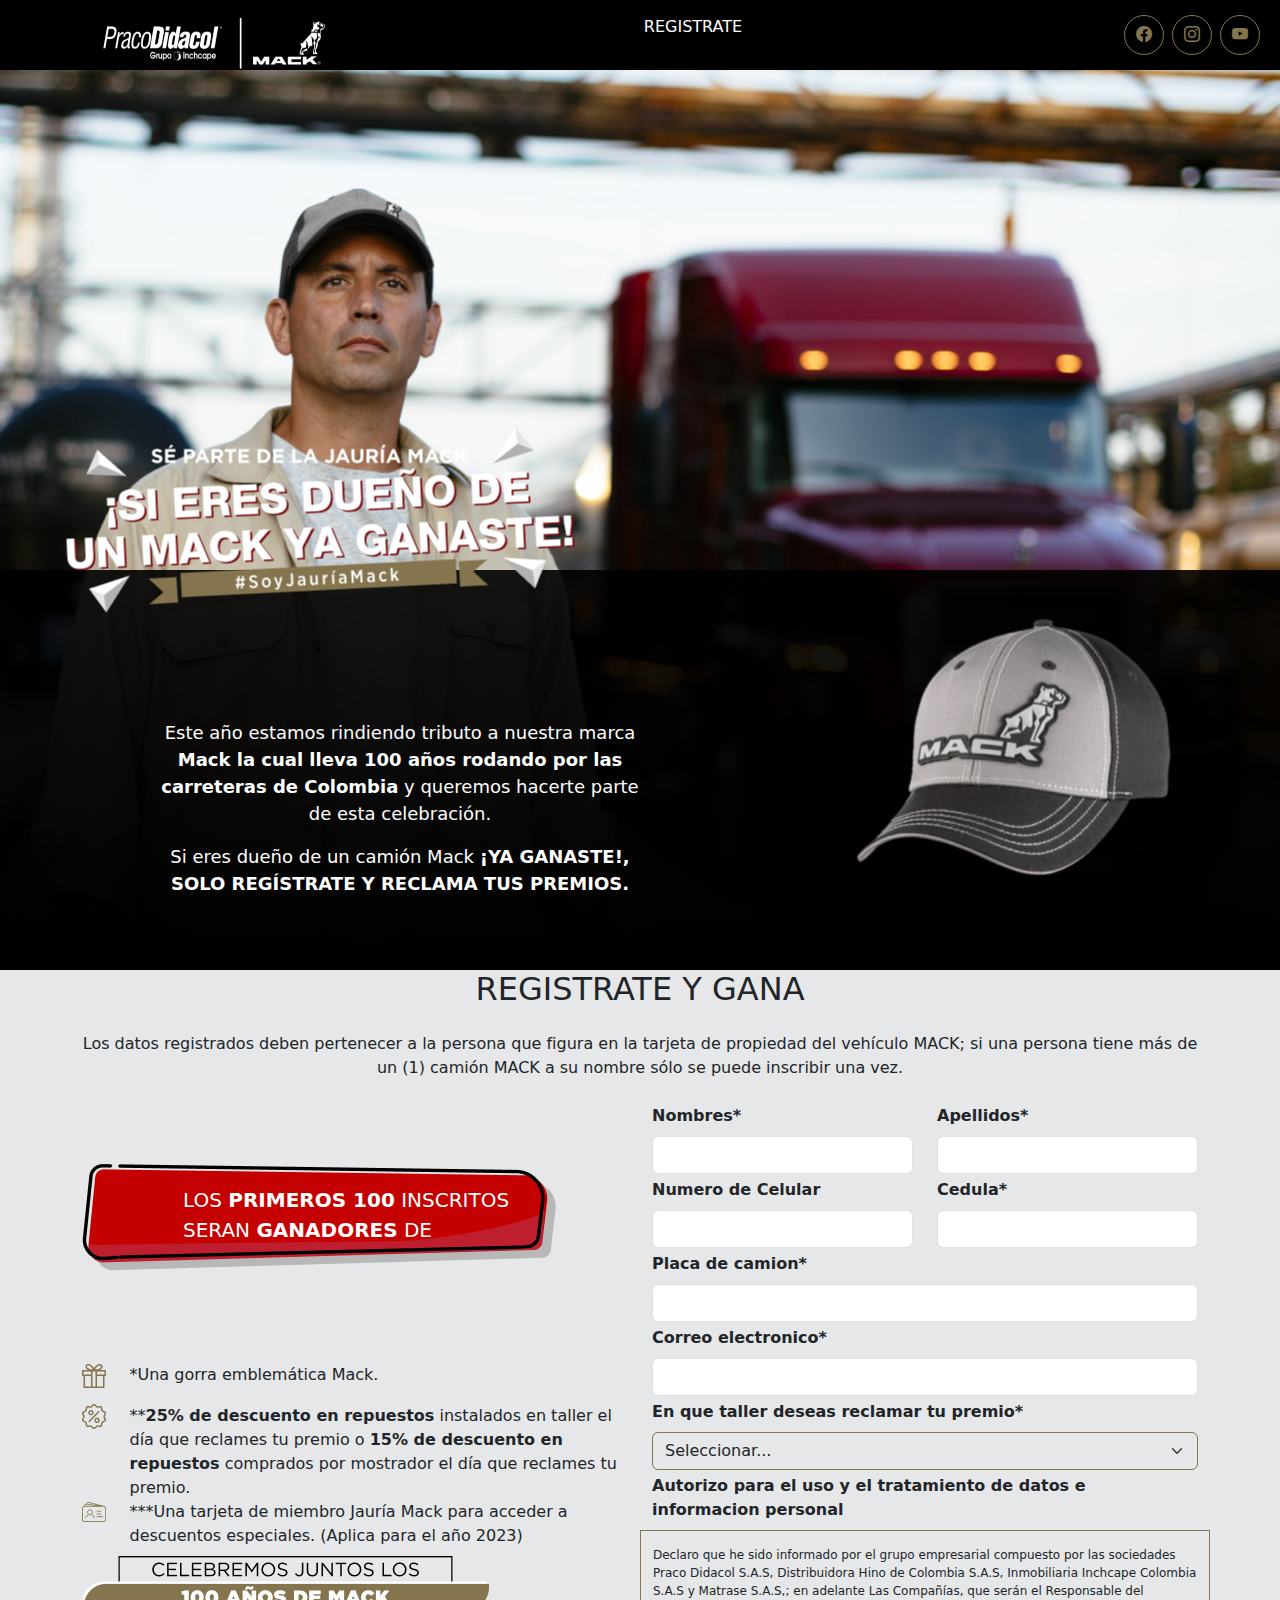
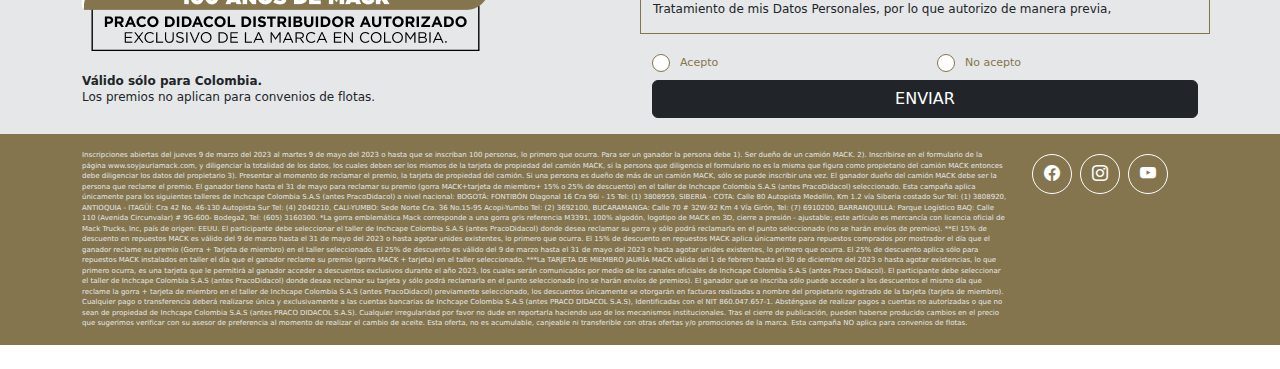
<file: index.html>
<!DOCTYPE html>
<html lang="es">
<head>
    <meta charset="UTF-8">
    <meta name="viewport" content="width=device-width, initial-scale=1.0">
    <link href="https://cdn.jsdelivr.net/npm/bootstrap@5.3.3/dist/css/bootstrap.min.css" rel="stylesheet" integrity="sha384-QWTKZyjpPEjISv5WaRU9OFeRpok6YctnYmDr5pNlyT2bRjXh0JMhjY6hW+ALEwIH" crossorigin="anonymous">
    <script src="https://code.jquery.com/jquery-3.6.0.min.js"></script>
    <link rel="stylesheet" href="./style.css">
    <link rel="stylesheet" href="./Homestyle.css">
    <link rel="stylesheet" href="./Headerstyle.css">
    <link rel="stylesheet" href="./Footerstyle.css">
    <link rel="stylesheet" href="./Registradostyle.css">

</head>
<body>


    <nav class="black-background">
        <div class="container-fluid d-flex justify-content-between align-items-center">
          <a class="navbar-brand d-flex align-items-center">
            <img src="./imagens/Praco.png" alt="Descripción de la imagen" class="styled-image">
          </a>
          <div class="d-flex">
            <p id="registros" class="registros">REGISTRATE</p>
          </div>
          <div class="d-flex mr-2">
            <div class="icon-circle">
              <i class="bi bi-facebook icon-color"></i>
            </div>
            <div class="icon-circle">
              <i class="bi bi-instagram icon-color"></i>
            </div>
            <div class="icon-circle">
              <i class="bi bi-youtube icon-color"></i>
            </div>
          </div>
        </div>
      </nav>
    
      <home>
        <div class="background-image">
          <div class="grid-container">
            <div class="grid-item image">
              <img src="./imagens/Group1.png" alt="Descripción de la imagen" class="image-vertical-center">
              <div class="text-container">
                <p id="textanuncio" class="mb-8">Este año estamos rindiendo tributo a nuestra marca <strong>Mack la cual lleva 100 años rodando por las carreteras de Colombia</strong> y queremos hacerte parte de esta celebración.</p>
                <p id="textanuncio" class="mb-4">Si eres dueño de un camión Mack <strong>¡YA GANASTE!, SOLO REGÍSTRATE Y RECLAMA TUS PREMIOS.</strong></p>
              </div>
            </div>
            <div class="grid-item info text-white">
              <img src="./imagens/Gorra.png" alt="Descripción de la imagen" class="gorra-vertical-center1">
            </div>
          </div>
        </div>
      </home>
      <header>
        <div style="background-color: #E6E7E8;">
            <div class="container">
                <div class="card-header pb-0">
                    <h2 class="text-center mb-4">REGISTRATE Y GANA</h2>
                    <p class="text-center mb-4">Los datos registrados deben pertenecer a la persona que figura en la tarjeta de propiedad del vehículo MACK; si una persona tiene más de un (1) camión MACK a su nombre sólo se puede inscribir una vez.</p>
                </div>
                <div class="row">
                    <div class="col-sm-5 col-md-6">
                        <div class="mb-1 col-sm-4 col-lg-12">
                            <img src="./imagens/Group-3.png" alt="Descripción de la imagen" class="anuncio">
                        </div>
                        <div class="mb-2 col-sm-4 col-lg-8">
                            <p id="text-2" class="mb-8 text-over-image">
                                LOS <strong>PRIMEROS 100</strong> INSCRITOS SERAN <strong>GANADORES</strong> DE
                            </p>
                        </div>
                        <div class="form-group row d-flex justify-content-center">
                            <div class="mb-3 col-sm-4 col-lg-1">
                                <img src="./imagens/Vector-2.png" alt="Descripción de la imagen">
                            </div>
                            <div class="col-sm-4 col-lg-11">
                                <p id="text-1" class="mb-8">
                                    *Una gorra emblemática Mack.
                                </p>
                            </div>
                            <div class="mb-3 col-sm-4 col-lg-1">
                                <img src="./imagens/Group-1.png" alt="Descripción de la imagen">
                            </div>
                            <div class="col-sm-4 col-lg-11">
                                <p id="text-1" class="mb-8">
                                    **<strong>25% de descuento en repuestos</strong> instalados en taller el día que reclames tu premio o <strong>15% de descuento en repuestos</strong> comprados por mostrador el día que reclames tu premio.</p>
                            </div>
                            <div class="mb-3 col-sm-4 col-lg-1">
                                <img src="./imagens/Group-2.png" alt="Descripción de la imagen">
                            </div>
                            <div class="col-sm-4 col-lg-11 mb-2">
                                <p id="text-1" class="mb-8">***Una tarjeta de miembro Jauría Mack para acceder a descuentos especiales. (Aplica para el año 2023)</p>
                            </div>
                        </div>
                        <div class="mb-6 col-sm-4 col-lg-12">
                            <img src="./imagens/Group-6.png" alt="Descripción de la imagen">
                        </div>
                        <div class="col-sm-4 col-lg-11">
                            <p id="textocomentario" class="comentario1"><strong>Válido sólo para Colombia.</strong></p>
                            <p id="textocomentario" class="comentario2 mt-2">Los premios no aplican para convenios de flotas.</p>
                        </div>
                    </div>
                    <div class="col-sm-5 offset-sm-2 col-md-6 offset-md-0">
                        <div class="form-group row d-flex justify-content-center">
                            <div class="mb-1 col-sm-4 col-lg-6">
                                <label for="Nombre" class="form-label">Nombres*</label>
                                <input type="text" class="form-control" id="Nombre" required>
                            </div>
                            <div class="mb-1 col-sm-4 col-lg-6">
                                <label for="Apellido" class="form-label">Apellidos*</label>
                                <input type="text" class="form-control" id="Apellido">
                            </div>
                        </div>
                        <div class="form-group row d-flex justify-content-center">
                            <div class="mb-1 col-sm-4 col-lg-6">
                                <label for="Celular" class="form-label">Numero de Celular</label>
                                <input type="text" class="form-control" id="Celular">
                            </div>
                            <div class="mb-1 col-sm-4 col-lg-6">
                                <label for="Cedula" class="form-label">Cedula*</label>
                                <input type="text" class="form-control" id="Cedula">
                            </div>
                        </div>
                        <div class="mb-1 col-sm-4 col-lg-12">
                            <label for="Placa" class="form-label">Placa de camion*</label>
                            <input type="text" class="form-control" id="Placa">
                        </div>
                        <div class="mb-1 col-sm-4 col-lg-12">
                            <label for="Correo" class="form-label">Correo electronico*</label>
                            <input type="email" class="form-control" id="Correo">
                        </div>
                        <div class="mb-1 col-sm-4 col-lg-12">
                            <label for="inputGroupSelect01" class="form-label">En que taller deseas reclamar tu premio*</label>
                            <select class="form-select" id="inputGroupSelect01" style="border: 1.5px solid  #84754E; background-color: #E6E7E8;">
                                <option selected>Seleccionar...</option>
                                <option value="1">Uno</option>
                                <option value="2">Dos</option>
                                <option value="3">Tres</option>
                            </select>
              </div>
        
          <div class="form-group row d-flex justify-content-center">
            <label for="exampleFormControlInput1" class="form-label">Autorizo para el uso y el tratamiento de datos e informacion personal</label>
        
          <p id="autorizacion" class="autorizacion">Declaro que he sido informado por el grupo empresarial compuesto por las sociedades Praco Didacol S.A.S, Distribuidora Hino de Colombia S.A.S, Inmobiliaria Inchcape Colombia S.A.S y Matrase S.A.S,; en adelante Las Compañías, que serán el Responsable del Tratamiento de mis Datos Personales, por lo que autorizo de manera previa,</p>
        
          <div class="mb-1 col-sm-4 col-lg-6">
            <div class="form-check">
                <input class="form-check-input" type="radio" name="flexRadioDefault" id="flexRadioDefault1">
                <label class="form-check-label" for="flexRadioDefault1">
                    Acepto
                </label>
            </div>
        </div>
        <div class="mb-1 col-sm-4 col-lg-6">
            <div class="form-check">
                <input class="form-check-input" type="radio" name="flexRadioDefault" id="flexRadioDefault2">
                <label class="form-check-label" for="flexRadioDefault2">
                    No acepto
                </label>
            </div>
        </div>
        <div class="mb-3 col-sm-4 col-lg-12">
            <button type="submit" class="btn btn-dark col-lg-12" @click="submitForm">ENVIAR</button>
         </div>
       </div>
    </div>
  </div>
 </div>
</div>
</header>

<footer>
    <div class="datos"  style="background-color: #84754E;">

        <div class="container">
        
        <div class="row">
            <div class="col-sm-10 mt-3"> 
                 <p id="paginacion" class="paginacion">Inscripciones abiertas del jueves 9 de marzo del 2023 al martes 9 de mayo del 2023 o hasta que se inscriban 100 personas, lo primero que ocurra. Para ser un ganador la persona debe 1). Ser dueño de un camión MACK. 2). Inscribirse en el formulario de la página www.soyjauriamack.com, y diligenciar la totalidad de los datos, los cuales deben ser los mismos de la tarjeta de propiedad del camión MACK, si la persona que diligencia el formulario no es la misma que figura como propietario del camión MACK entonces debe diligenciar los datos del propietario 3). Presentar al momento de reclamar el premio, la tarjeta de propiedad del camión. Si una persona es dueño de más de un camión MACK, sólo se puede inscribir una vez. El ganador dueño del camión MACK debe ser la persona que reclame el premio. El ganador tiene hasta el 31 de mayo para reclamar su premio (gorra MACK+tarjeta de miembro+ 15% o 25% de descuento) en el taller de Inchcape Colombia S.A.S (antes PracoDidacol) seleccionado. Esta campaña aplica únicamente para los siguientes talleres de Inchcape Colombia S.A.S (antes PracoDidacol) a nivel nacional: BOGOTÁ: FONTIBÓN Diagonal 16 Cra 96i - 15 Tel: (1) 3808959, SIBERIA - COTA: Calle 80 Autopista Medellin, Km 1.2 vía Siberia costado Sur Tel: (1) 3808920, ANTIOQUIA - ITAGÜÍ: Cra 42 No. 46-130 Autopista Sur Tel: (4) 2040210, CALI-YUMBO: Sede Norte Cra. 36 No.15-95 Acopi-Yumbo Tel: (2) 3692100, BUCARAMANGA: Calle 70 # 32W-92 Km 4 Vía Girón, Tel: (7) 6910200, BARRANQUILLA: Parque Logístico BAQ: Calle 110 (Avenida Circunvalar) # 9G-600- Bodega2, Tel: (605) 3160300.  *La gorra emblemática Mack corresponde a una gorra gris referencia M3391, 100% algodón, logotipo de MACK en 3D, cierre a presión - ajustable; este artículo es mercancía con licencia oficial de Mack Trucks, Inc, país de origen: EEUU. El participante debe seleccionar el taller de Inchcape Colombia S.A.S (antes PracoDidacol) donde desea reclamar su gorra y sólo podrá reclamarla en el punto seleccionado (no se harán envíos de premios). **El 15% de descuento en repuestos MACK es válido del 9 de marzo hasta el 31 de mayo del 2023 o hasta agotar unides existentes, lo primero que ocurra. El 15% de descuento en repuestos MACK aplica únicamente para repuestos comprados por mostrador el día que el ganador reclame su premio (Gorra + Tarjeta de miembro) en el taller seleccionado. El 25% de descuento es válido del 9 de marzo hasta el 31 de mayo del 2023 o hasta agotar unides existentes, lo primero que ocurra. El 25% de descuento aplica sólo para repuestos MACK instalados en taller el día que el ganador reclame su premio (gorra MACK + tarjeta) en el taller seleccionado. ***La TARJETA DE MIEMBRO JAURÍA MACK válida del 1 de febrero hasta el 30 de diciembre del 2023 o hasta agotar existencias, lo que primero ocurra, es una tarjeta que le permitirá al ganador acceder a descuentos exclusivos durante el año 2023, los cuales serán comunicados por medio de los canales oficiales de Inchcape Colombia S.A.S (antes Praco Didacol). El participante debe seleccionar el taller de Inchcape Colombia S.A.S (antes PracoDidacol) donde desea reclamar su tarjeta y sólo podrá reclamarla en el punto seleccionado (no se harán envíos de premios). El ganador que se inscriba sólo puede acceder a los descuentos el mismo día que reclame la gorra + tarjeta de miembro en el taller de Inchcape Colombia S.A.S (antes PracoDidacol) previamente seleccionado, los descuentos únicamente se otorgarán en facturas realizadas a nombre del propietario registrado de la tarjeta (tarjeta de miembro). Cualquier pago o transferencia deberá realizarse única y exclusivamente a las cuentas bancarias de Inchcape Colombia S.A.S (antes PRACO DIDACOL S.A.S), Identificadas con el NIT 860.047.657-1. Absténgase de realizar pagos a cuentas no autorizadas o que no sean de propiedad de Inchcape Colombia S.A.S (antes PRACO DIDACOL S.A.S). Cualquier irregularidad por favor no dude en reportarla haciendo uso de los mecanismos institucionales. Tras el cierre de publicación, pueden haberse producido cambios en el precio que sugerimos verificar con su asesor de preferencia al momento de realizar el cambio de aceite. Esta oferta, no es acumulable, canjeable ni transferible con otras ofertas y/o promociones de la marca. Esta campaña NO aplica para convenios de flotas.</p>

                </div>
                <div class="col-sm-2">
                    <div class="d-flex">
                        <div class="icon-circle1">
                            <i class="bi bi-facebook icon-color1"></i>
                        </div>
                        <div class="icon-circle1">
                            <i class="bi bi-instagram icon-color1"></i>
                        </div>
                        <div class="icon-circle1">
                            <i class="bi bi-youtube icon-color1"></i>
                        </div>
                    </div>
                </div>
            </div>
        </div>
    </div>
        
</footer>
<script src="https://cdn.jsdelivr.net/npm/bootstrap@5.3.3/dist/js/bootstrap.bundle.min.js" integrity="sha384-YvpcrYf0tY3lHB60NNkmXc5s9fDVZLESaAA55NDzOxhy9GkcIdslK1eN7N6jIeHz" crossorigin="anonymous"></script>
<svg xmlns="http://www.w3.org/2000/svg" width="16" height="16" fill="currentColor" class="bi bi-facebook" viewBox="0 0 16 16">
</svg>
<link rel="stylesheet" href="https://cdn.jsdelivr.net/npm/bootstrap-icons@1.11.3/font/bootstrap-icons.min.css">
<link href="https://cdn.jsdelivr.net/npm/bootstrap@5.3.3/dist/css/bootstrap.min.css" rel="stylesheet" integrity="sha384-QWTKZyjpPEjISv5WaRU9OFeRpok6YctnYmDr5pNlyT2bRjXh0JMhjY6hW+ALEwIH" crossorigin="anonymous">
    
<script src="https://code.jquery.com/jquery-3.6.0.min.js"></script>
<script>
   $(document).ready(function(){
    // Recuperar datos del localStorage cuando la página se carga
    var storedData = localStorage.getItem("formData");

    if (storedData) {
        var formData = JSON.parse(storedData);
        
        // Mostrar datos en la consola
        console.log("Datos guardados en localStorage:");
        console.log(formData);
    } else {
        console.log("No hay datos guardados en localStorage");
    }

    $("button[type='submit']").click(function(event){
        console.log("Botón hacer clic");

        event.preventDefault();

        var nombres = $("#Nombre").val();
        var apellidos = $("#Apellido").val();
        var celular = $("#Celular").val();
        var cedula = $("#Cedula").val();
        var placa = $("#Placa").val();
        var correo = $("#Correo").val();
        var taller = $("#inputGroupSelect01").val();
        var autorizacion = $("input[name='flexRadioDefault']:checked").val();

        if (nombres && apellidos && celular && cedula && placa && correo && taller && autorizacion) {
            var formData = {
                "nombres": nombres,
                "apellidos": apellidos,
                "celular": celular,
                "cedula": cedula,
                "placa": placa,
                "correo": correo,
                "taller": taller,
                "autorizacion": autorizacion
            };

            // Verificar si los nuevos datos son diferentes de los existentes
            if (JSON.stringify(formData) !== storedData) {
                // Guardar datos en el localStorage
                localStorage.setItem("formData", JSON.stringify(formData));

                console.log("Datos guardados en localStorage:");
                console.log(formData);
            }
        } else {
            console.log("Todos los campos son obligatorios");
        }

        // Redirigir a otra pantalla HTML
        window.location.href = "registrado.html";
    });
});



</script>
</body>
</html><script src="https://cdn.jsdelivr.net/npm/bootstrap@5.3.3/dist/js/bootstrap.bundle.min.js" integrity="sha384-YvpcrYf0tY3lHB60NNkmXc5s9fDVZLESaAA55NDzOxhy9GkcIdslK1eN7N6jIeHz" crossorigin="anonymous"></script>
</file>
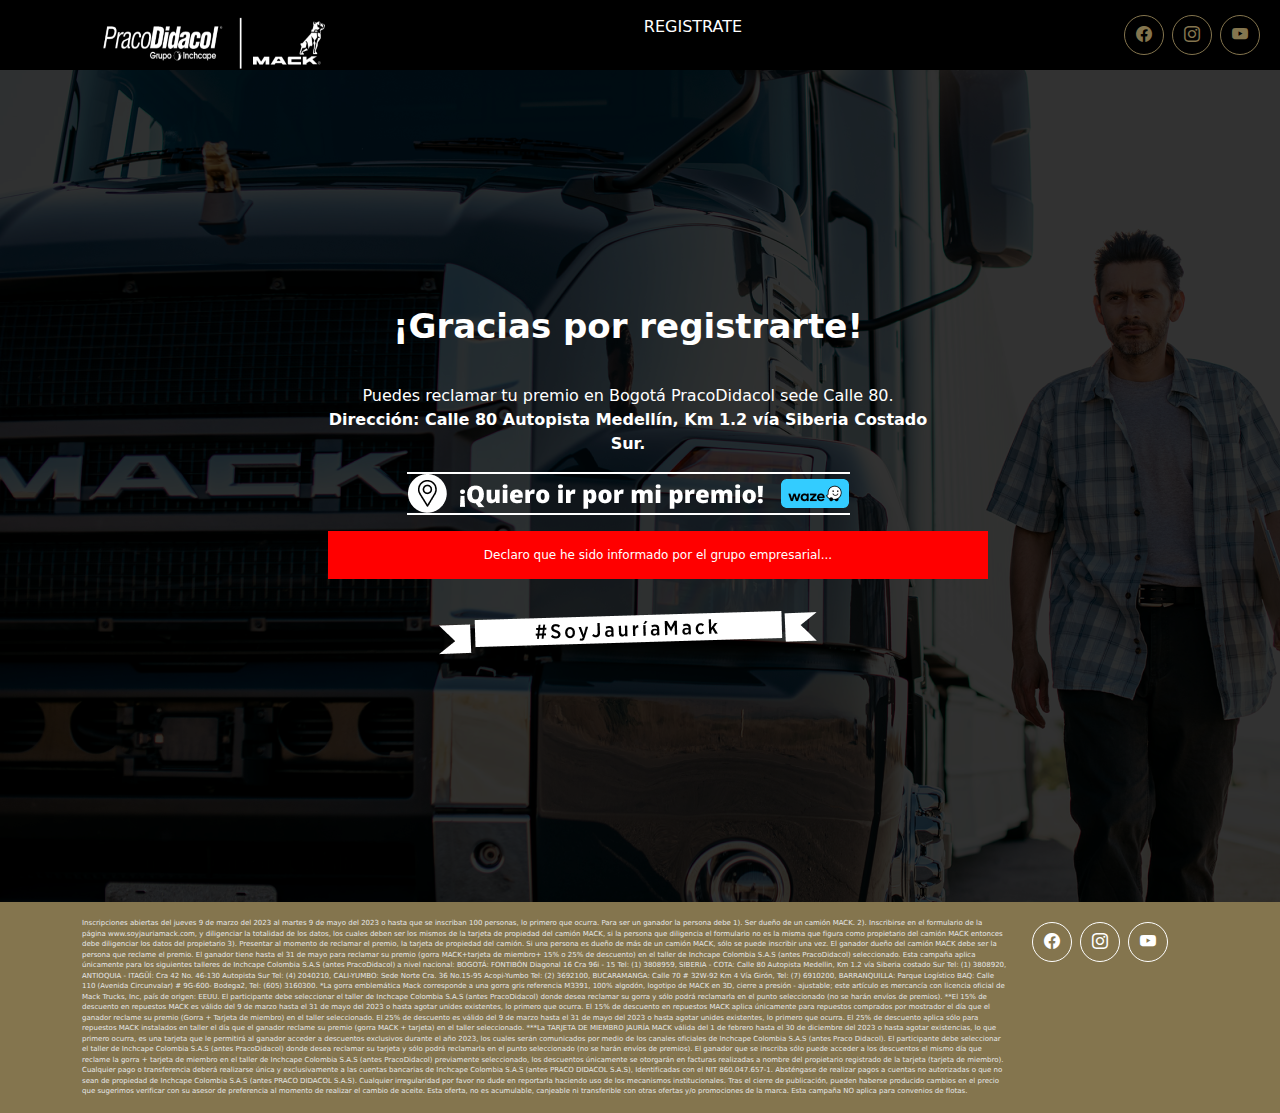
<file: registrado.html>
<!DOCTYPE html>
<html lang="es">
<head>
    <meta charset="UTF-8">
    <meta name="viewport" content="width=device-width, initial-scale=1.0">
    <link rel="stylesheet" href="./Registradostyle.css">
    <link rel="stylesheet" href="./style.css">
    <link rel="stylesheet" href="./Homestyle.css">
    <link rel="stylesheet" href="./Headerstyle.css">
    <link rel="stylesheet" href="./Footerstyle.css">
    <link rel="stylesheet" href="./Registradostyle.css">
    <script src="https://code.jquery.com/jquery-3.6.0.min.js"></script>

    
    <nav class="black-background">
        <div class="container-fluid d-flex justify-content-between align-items-center">
          <a class="navbar-brand d-flex align-items-center">
            <img src="./imagens/Praco.png" alt="Descripción de la imagen" class="styled-image">
          </a>
          <div class="d-flex">
            <p id="registros" class="registros">REGISTRATE</p>
          </div>
          <div class="d-flex mr-2">
            <div class="icon-circle">
              <i class="bi bi-facebook icon-color"></i>
            </div>
            <div class="icon-circle">
              <i class="bi bi-instagram icon-color"></i>
            </div>
            <div class="icon-circle">
              <i class="bi bi-youtube icon-color"></i>
            </div>
          </div>
        </div>
      </nav>
    
    
<body>
    <div class="background-image1">
        <div class="grid-container">
            <img src="./imagens/Registros.png" alt="Descripción de la imagen" class="image-vertical-center1">
            <div class="text-overlay">
                <div class="form-group row d-flex justify-content-center text4-container">
                    <div class="mb-3 col-sm-4 col-lg-12">
                        <p id="mensaje" class="mensaje">¡Gracias por registrarte!</p>
                    </div>
                    <div class="mb-3 col-sm-4 col-lg-12">
                        <p id="text-1">Puedes reclamar tu premio en Bogotá PracoDidacol sede Calle 80.</p>
                        <p id="text-2"><strong>Dirección: Calle 80 Autopista Medellín, Km 1.2 vía Siberia Costado Sur.</strong></p>
                    </div>
                    <div class="mb-3 col-sm-4 col-lg-12">
                        <img src="./imagens/Line 2.png" alt="Descripción de la imagen" class="image-vertical-center1">
                        <img src="./imagens/Group 5.png" alt="Descripción de la imagen" class="image-vertical-center1">
                        <img src="./imagens/Line 3.png" alt="Descripción de la imagen" class="image-vertical-center1">
                    </div>
                    <div class="mb-3 col-sm-4 col-lg-12">
                        <p id="comunicado" class="comunicado">Declaro que he sido informado por el grupo empresarial...</p>
                    </div>
                    <div class="mb-3 col-sm-4 col-lg-12">
                        <img src="./imagens/Group.png" alt="Descripción de la imagen" class="image-vertical-center1">
                    </div>
                </div>
            </div>
        </div>
    </div>
</body>
<footer>
    <div class="datos"  style="background-color: #84754E;">

        <div class="container">
        
        <div class="row">
            <div class="col-sm-10 mt-3"> 
                 <p id="paginacion" class="paginacion">Inscripciones abiertas del jueves 9 de marzo del 2023 al martes 9 de mayo del 2023 o hasta que se inscriban 100 personas, lo primero que ocurra. Para ser un ganador la persona debe 1). Ser dueño de un camión MACK. 2). Inscribirse en el formulario de la página www.soyjauriamack.com, y diligenciar la totalidad de los datos, los cuales deben ser los mismos de la tarjeta de propiedad del camión MACK, si la persona que diligencia el formulario no es la misma que figura como propietario del camión MACK entonces debe diligenciar los datos del propietario 3). Presentar al momento de reclamar el premio, la tarjeta de propiedad del camión. Si una persona es dueño de más de un camión MACK, sólo se puede inscribir una vez. El ganador dueño del camión MACK debe ser la persona que reclame el premio. El ganador tiene hasta el 31 de mayo para reclamar su premio (gorra MACK+tarjeta de miembro+ 15% o 25% de descuento) en el taller de Inchcape Colombia S.A.S (antes PracoDidacol) seleccionado. Esta campaña aplica únicamente para los siguientes talleres de Inchcape Colombia S.A.S (antes PracoDidacol) a nivel nacional: BOGOTÁ: FONTIBÓN Diagonal 16 Cra 96i - 15 Tel: (1) 3808959, SIBERIA - COTA: Calle 80 Autopista Medellin, Km 1.2 vía Siberia costado Sur Tel: (1) 3808920, ANTIOQUIA - ITAGÜÍ: Cra 42 No. 46-130 Autopista Sur Tel: (4) 2040210, CALI-YUMBO: Sede Norte Cra. 36 No.15-95 Acopi-Yumbo Tel: (2) 3692100, BUCARAMANGA: Calle 70 # 32W-92 Km 4 Vía Girón, Tel: (7) 6910200, BARRANQUILLA: Parque Logístico BAQ: Calle 110 (Avenida Circunvalar) # 9G-600- Bodega2, Tel: (605) 3160300.  *La gorra emblemática Mack corresponde a una gorra gris referencia M3391, 100% algodón, logotipo de MACK en 3D, cierre a presión - ajustable; este artículo es mercancía con licencia oficial de Mack Trucks, Inc, país de origen: EEUU. El participante debe seleccionar el taller de Inchcape Colombia S.A.S (antes PracoDidacol) donde desea reclamar su gorra y sólo podrá reclamarla en el punto seleccionado (no se harán envíos de premios). **El 15% de descuento en repuestos MACK es válido del 9 de marzo hasta el 31 de mayo del 2023 o hasta agotar unides existentes, lo primero que ocurra. El 15% de descuento en repuestos MACK aplica únicamente para repuestos comprados por mostrador el día que el ganador reclame su premio (Gorra + Tarjeta de miembro) en el taller seleccionado. El 25% de descuento es válido del 9 de marzo hasta el 31 de mayo del 2023 o hasta agotar unides existentes, lo primero que ocurra. El 25% de descuento aplica sólo para repuestos MACK instalados en taller el día que el ganador reclame su premio (gorra MACK + tarjeta) en el taller seleccionado. ***La TARJETA DE MIEMBRO JAURÍA MACK válida del 1 de febrero hasta el 30 de diciembre del 2023 o hasta agotar existencias, lo que primero ocurra, es una tarjeta que le permitirá al ganador acceder a descuentos exclusivos durante el año 2023, los cuales serán comunicados por medio de los canales oficiales de Inchcape Colombia S.A.S (antes Praco Didacol). El participante debe seleccionar el taller de Inchcape Colombia S.A.S (antes PracoDidacol) donde desea reclamar su tarjeta y sólo podrá reclamarla en el punto seleccionado (no se harán envíos de premios). El ganador que se inscriba sólo puede acceder a los descuentos el mismo día que reclame la gorra + tarjeta de miembro en el taller de Inchcape Colombia S.A.S (antes PracoDidacol) previamente seleccionado, los descuentos únicamente se otorgarán en facturas realizadas a nombre del propietario registrado de la tarjeta (tarjeta de miembro). Cualquier pago o transferencia deberá realizarse única y exclusivamente a las cuentas bancarias de Inchcape Colombia S.A.S (antes PRACO DIDACOL S.A.S), Identificadas con el NIT 860.047.657-1. Absténgase de realizar pagos a cuentas no autorizadas o que no sean de propiedad de Inchcape Colombia S.A.S (antes PRACO DIDACOL S.A.S). Cualquier irregularidad por favor no dude en reportarla haciendo uso de los mecanismos institucionales. Tras el cierre de publicación, pueden haberse producido cambios en el precio que sugerimos verificar con su asesor de preferencia al momento de realizar el cambio de aceite. Esta oferta, no es acumulable, canjeable ni transferible con otras ofertas y/o promociones de la marca. Esta campaña NO aplica para convenios de flotas.</p>

                </div>
                <div class="col-sm-2">
                    <div class="d-flex">
                        <div class="icon-circle1">
                            <i class="bi bi-facebook icon-color1"></i>
                        </div>
                        <div class="icon-circle1">
                            <i class="bi bi-instagram icon-color1"></i>
                        </div>
                        <div class="icon-circle1">
                            <i class="bi bi-youtube icon-color1"></i>
                        </div>
                    </div>
                </div>
            </div>
        </div>
    </div>
        
</footer>

<link rel="stylesheet" href="https://cdn.jsdelivr.net/npm/bootstrap-icons@1.11.3/font/bootstrap-icons.min.css">
<link href="https://cdn.jsdelivr.net/npm/bootstrap@5.3.3/dist/css/bootstrap.min.css" rel="stylesheet" integrity="sha384-QWTKZyjpPEjISv5WaRU9OFeRpok6YctnYmDr5pNlyT2bRjXh0JMhjY6hW+ALEwIH" crossorigin="anonymous">

</html>
</file>
<file: style.css>
.styled-image {
    width: 250px;  /* Cambiado a 70px */
    height: 70px; /* Cambiado a 70px */
    left: 70pX;
    position: relative;
  }
  
  .icon-circle {
    width: 40px;
    height: 40px;
    background-color: #ffff00; /* color amarillo del círculo */
    border-radius: 50%; /* esto hace que el contenedor sea un círculo */
    display: flex;
    justify-content: center;
    align-items: center;
    background-color: #000; /* color negro del fondo */
    border: 1px solid #84754E; /* borde amarillo */
        margin-right: 8px; /* Espacio horizontal */
  
  }
  
  .icon-color {
    color: #84754E; /* Color blanco para los íconos sobre fondo oscuro */
  }
  .navbar {
      background-color: #000 !important; /* Color negro */
  
  }
  .registros{
    color: white; /* Color blanco para los íconos sobre fondo oscuro */
  
  }
  .iconos{
    margin-left: 20px;
  }

  .black-background {
    background-color: #000000; /* Hex code for black */
    color: #ffffff; /* Text color set to white for contrast */
}
</file>
<file: Homestyle.css>
.background-image {
    position: relative;
    height: 900px; 
    background-image: url('./imagens/Banner.jpg');
    background-size: cover;
    background-position: center;
    background-repeat: no-repeat;
    background: linear-gradient(rgba(0, 0, 0, 0.4),), url('./imagens/Banner.jpg');
}

  .background-image::before {
    content: "";
    position: absolute;
    bottom: 0;
    left: 0;
    width: 100%;
    height: 400px; /* Altura del degradado */
    background-image: linear-gradient(to top, rgba(0, 0, 0, 90), rgba(0, 0, 0, 0.90)); /* Degradado desde abajo */
    z-index: 1; /* Asegura que el degradado esté por encima de la imagen de fondo */
  }
  
  .image-vertical-center, .gorra-vertical-center1 {
    position: absolute;
    top: 50%; 
    left: 50%;
    transform: translate(-50%, -50%);
    max-width: 100%;
    height: auto;
    z-index: 2; 
}

.text-container {
    position: absolute;
    top: 50%; 
    left: 50%;
    transform: translate(-50%, -50%);
    z-index: 3;
    text-align: center;
}

  
  .gorra-vertical-center1 {
    position: relative;
    top: 41%; /* Ajusta la posición vertical de la imagen */
    left: 40%;
    transform: translate(-60%, -50%);
    max-width: 100%;
    height: auto;
      z-index: 1; /* Asegura que el degradado esté por encima de la imagen de fondo */
  
  }
  .grid-container {
    display: grid;
    grid-template-columns: 1fr 1fr;
    height: 100%;
  }
  
  .grid-item {
    display: flex;
    flex-direction: column; /* Cambia la dirección del flexbox a columna */
    align-items: center; /* Centra horizontalmente */
    justify-content: center; /* Centra verticalmente */
  }
  .image {
    position: relative;
  }
  .image-container {
    display: flex;
    flex-direction: column;
    align-items: center;
  }
  
  
  .text-container p {
    font-size: 18px; /* Ajusta el tamaño del texto según tus necesidades */
      top: 300px;
        position: relative; /* Cambia el valor de position a relative */
        color: white;
      z-index: 2; /* Asegura que el degradado esté por encima de la imagen de fondo */
    align-items: center;
    width: 150%;

  
  
  
  }
  
  
 
  
  
  
  .p{
    margin-top: 200px;
  }
  
  .info h1 {
    font-size: 2.5rem; /* Ajusta el tamaño del texto según tus necesidades */
  }
  @media (max-width: 575px) {
   
    .text-container p {
        font-size: 12px;

        right: 35%;

    }

}
</file>
<file: Headerstyle.css>
.form-control{
    color: red;
border: 1.5px solid #84754E;
background-color: #E6E7E8;
}

.form-check-label{
  color:#84754E ;
    font-size: 11px; /* Tamaño de la fuente del texto */


}

input[type="radio"]::before {
  border-color: #84754E; /* Cambiar color del círculo */
}
input[type="radio"]:checked::before {
  background-color: #84754E; /* Cambiar color del círculo cuando está seleccionado */
}

.form-label{
    font-weight: bold;

}
.form-check .form-check-input[type="radio"] {
    border: 1.4px solid #84754E; /* Borde rojo */
    border-radius: 50%; /* Forma circular */
    width: 18px; /* Ancho */
    height: 18px; /* Altura */
    margin-right: 10px; /* Espacio entre el radio y el texto */
    vertical-align: middle; /* Alineación vertical con el texto */
  }

  /* Estilo para el texto al lado del radio */
  .form-check-label {
    vertical-align: middle; /* Alineación vertical con el radio */
  }
  .text-2 {
  margin-bottom: 20px;
}

.text-over-image {
  position: relative;
  bottom: 100px;
  left: 75%; /* Centra el texto horizontalmente */
  transform: translateX(-50%); /* Ajusta el centro exacto del texto */
  color: white; /* Color del texto */
  padding: 10px; /* Espacio alrededor del texto */
  margin: 0; /* Elimina el margen para un mejor ajuste */
  font-size: 20px; /* Tamaño de la fuente del texto */
}
.anuncio {
    margin-top: 60px; /* Puedes ajustar este valor según lo que necesites */
  }

  .celebracion {
    margin-top: 60px; /* Puedes ajustar este valor según lo que necesites */
  }

.autorizacion {
    font-size: 12px;
    border: 1.3px solid #84754E !important; /* Cambiado a un color más oscuro */
    padding: 15px;
    left: 20px;
}

 .comentario1 {
    font-size: 12px; /* Tamaño de fuente para comentario1 */
    margin-top: 20px;
  }

  .comentario2 {
    font-size: 12px; /* Tamaño de fuente para comentario2 */

  }
 

.comentario1 {
    margin-bottom: -10px; /* Elimina el margen inferior */
}

.comentario2 {
    margin-top: 0; /* Elimina el margen superior */
}


@media (max-width: 575px) {
    .text-over-image{
        left: 55%;
        font-size: 16px;
    }
   

}
</file>
<file: Footerstyle.css>
.paginacion {
    color: #E6E7E8;
    font-size: 7px;
  }
  #paginacion {
    color: #E6E7E8;
    font-size: 7px;
  }
  .icon-circle1 {
    width: 40px;
    height: 40px;
    background-color: #84754E; /* color amarillo del círculo */
    border-radius: 50%; /* esto hace que el contenedor sea un círculo */
    display: flex;
    justify-content: center;
    align-items: center;
    border: 1px solid white; /* borde amarillo */
    margin-top: 20px;
      margin-right: 8px; /* Espacio horizontal */
  
  }
  
  .icon-color1 {
    color: white; /* Color blanco para los íconos sobre fondo oscuro */
  }
</file>
<file: Registradostyle.css>
.background-image1 {
    position: relative;
    min-height: 700px; /* o la altura que desees */
    background-size: cover;
    background-position: center;
    background-repeat: no-repeat;
  }
  
  .grid-container {
    position: relative;
    height: 100%;
  }
  
  .text4-container {
    position: absolute;
    top: 50%;
    left: 50%;
    transform: translate(-50%, -50%);
    text-align: center;
    color: white;
    padding: 20px;
  }
  
  .image-vertical-center1 {
    display: block;
    margin-left: auto;
    margin-right: auto;
  }
  .text-overlay {
    position: absolute;
    top: 0;
    left: 0;
    width: 100%;
    height: 100%;
    background-color: rgba(0, 0, 0, 0.8); /* Color de fondo semi-transparente */
    display: flex;
    justify-content: center;
    align-items: center;
  }
  .comunicado {
      font-size: 12px;
     background-color: red;
      padding: 15px;
      justify-content: center;
    align-items: center;
      width: 110%;
  }
  
  .mensaje {
      font-size: 34px;
          font-weight: bold;
  
    
  }
  #text-1, #text-2 {
      margin-bottom: 0; /* Elimina el margen inferior */
  }
</file>
